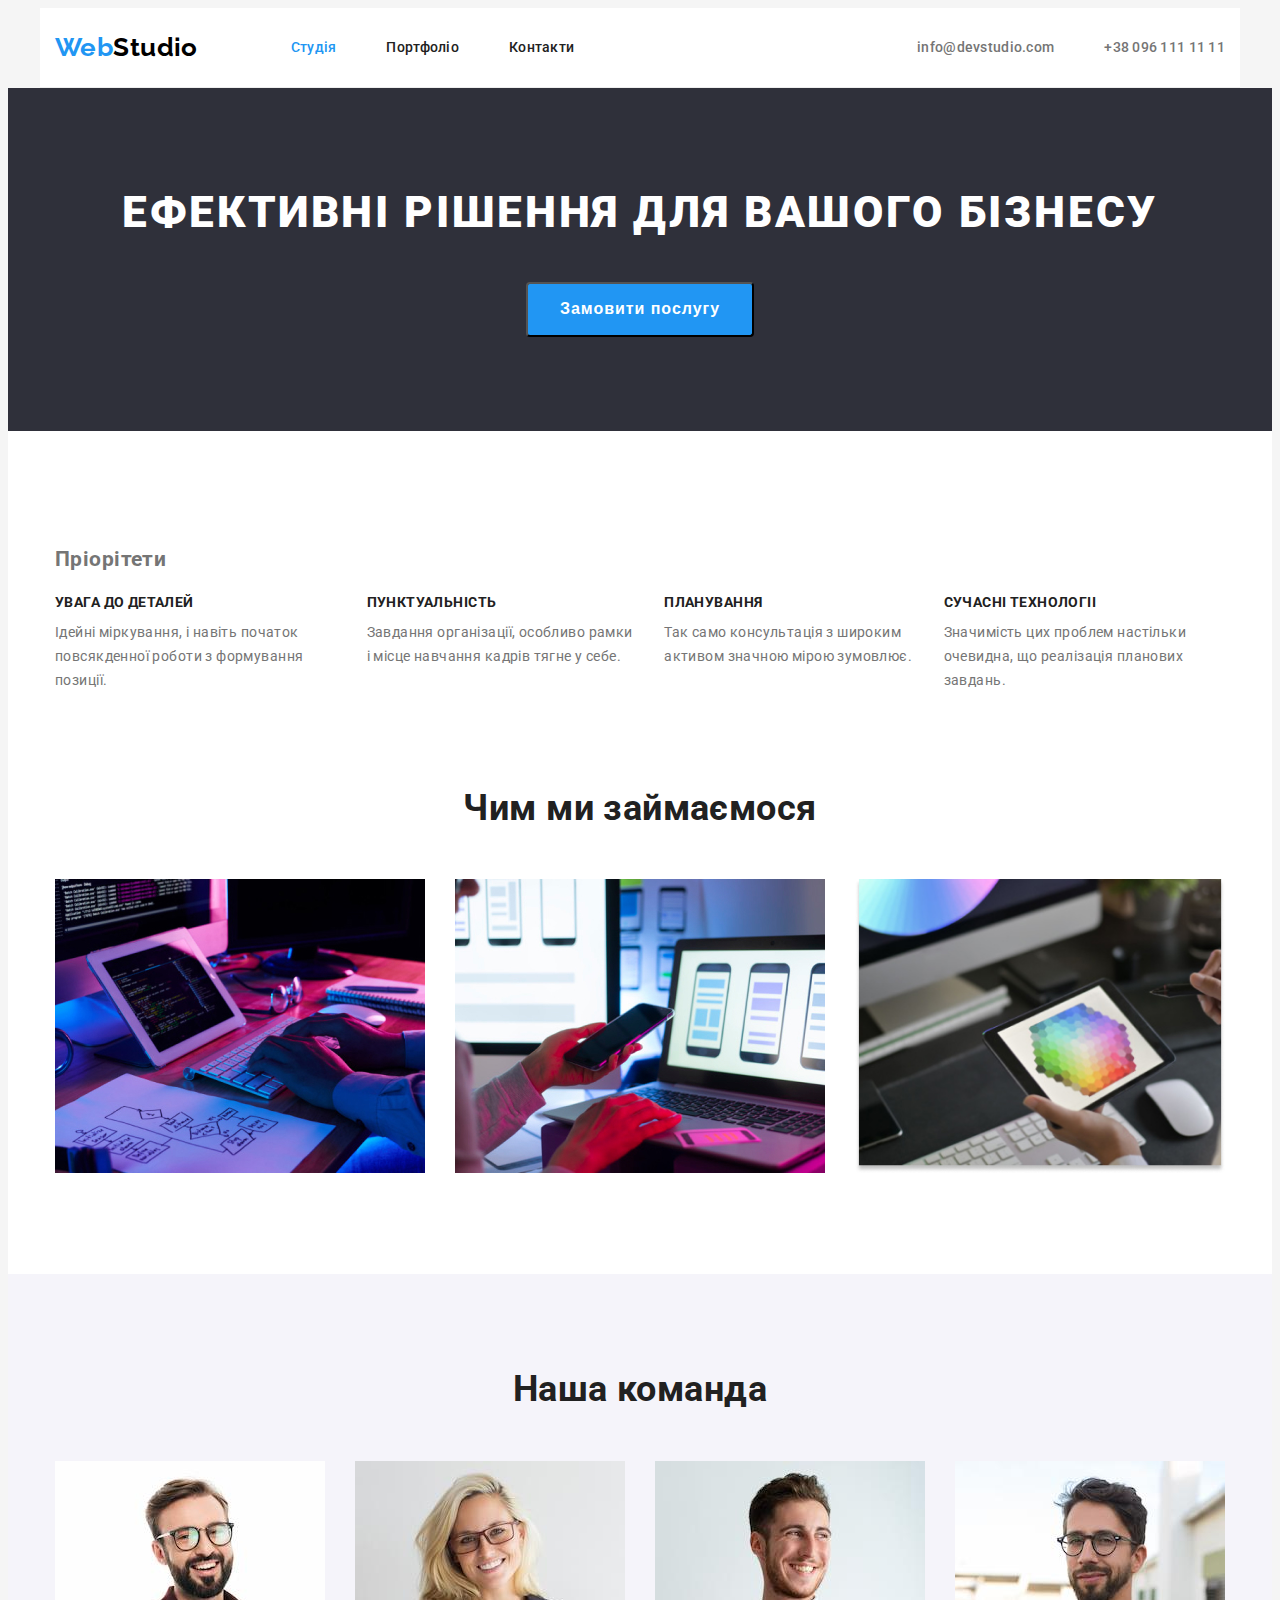
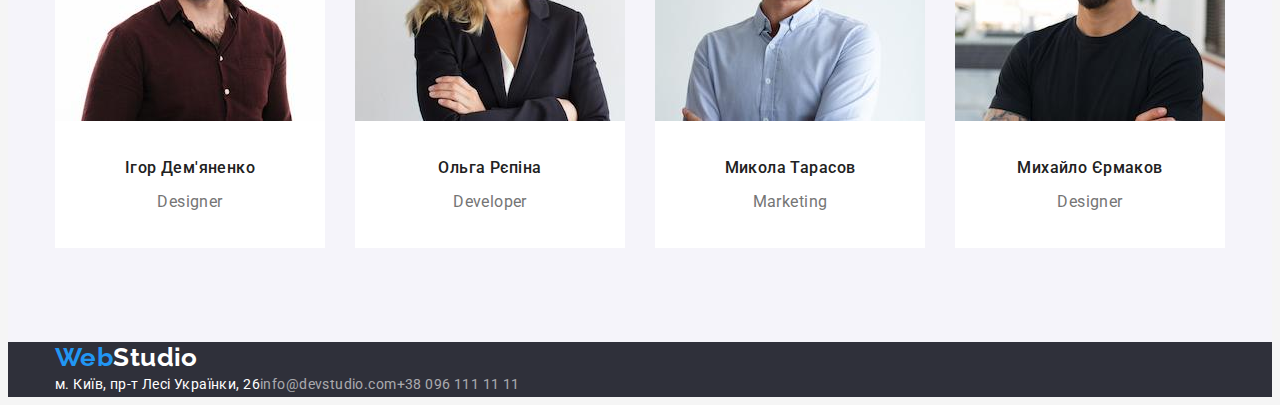
<file: index.html>
<!DOCTYPE html>
<html lang="uk">
<head>
    <meta charset="UTF-8">
    <meta http-equiv="X-UA-Compatible" content="IE=edge">
    <meta name="viewport" content="width=device-width, initial-scale=1.0">
    <title>Студія</title>
<link rel="preconnect" href="https://fonts.googleapis.com">
<link rel="preconnect" href="https://fonts.gstatic.com" crossorigin>
<link href="https://fonts.googleapis.com/css2?family=Raleway:wght@700&family=Roboto:wght@400;500;700;900&display=swap"
    rel="stylesheet">
    <link rel="stylesheet" href="https://cdnjs.cloudflare.com/ajax/libs/modern-normalize/1.1.0/modern-normalize.min.css"
        integrity="sha512-wpPYUAdjBVSE4KJnH1VR1HeZfpl1ub8YT/NKx4PuQ5NmX2tKuGu6U/JRp5y+Y8XG2tV+wKQpNHVUX03MfMFn9Q=="
        crossorigin="anonymous" referrerpolicy="no-referrer" />
    <link rel="stylesheet" href="./portfolio.html">
    <link rel="stylesheet" href="./css/slyles.css">
</head>
<body>
    <header>
        <!--header--> 
        <div class="container header">
            <nav class="nav">
        <a class="logo-link" href="./index.html">Web<span class="logo-header">Studio</span></a>
         <ul class="site-nav list">
            <li class="item"><a class="link current" href="">Студія</a></li>
            <li class="item"><a class="link" href="./portfolio.html">Портфоліо</a></li>
            <li class="item"><a class="link" href="">Контакти</a></li>
        </ul>
        </nav>
        <ul class="contacts list">
        <li class="item"><a class="link" href="mailto:info@devstudio.com">info@devstudio.com</a></li>
        <li class="item"><a class="link" href="tel:+380961111111">+38 096 111 11 11</a></li>
        </ul>
        </div>
    </header>
    <main>
        <!--Main-->
        <section class="section main">
            <div class="container">
            <h1 class="main-title">ЕФЕКТИВНІ РІШЕННЯ ДЛЯ ВАШОГО БІЗНЕСУ</h1>
            <button type="button" class="order">Замовити послугу</button>
            </div>
            </section>
        
          <section class="section basics">
            <div class="container">
            <h2>Пріорітети</h2>
            <ul class="list">
                <li class="list-item"><h3 class="sub-title">УВАГА ДО ДЕТАЛЕЙ</h3>
                    <p class="text">Ідейні міркування, і навіть початок повсякденної роботи з формування позиції.</p>
                </li>
                <li class="list-item">
                    <h3 class="sub-title">ПУНКТУАЛЬНІСТЬ</h3>
                    <p class="text">Завдання організації, особливо рамки і місце навчання кадрів тягне у себе.</p>
                </li>
                <li class="list-item"><h3 class="sub-title">ПЛАНУВАННЯ</h3>
                    <p class="text">Так само консультація з широким активом значною мірою зумовлює.</p>
                </li>
                <li class="list-item"><h3 class="sub-title">СУЧАСНІ ТЕХНОЛОГІІ</h3>
                    <p class="text">Значимість цих проблем настільки очевидна, що реалізація планових завдань.</p>
                </li>
            </ul>
            </div>
        </section>
        <!--Чим ми займаємось-->
        <section class="section work">
            <div class="container">
           <h2 class="title">Чим ми займаємося</h2>
           <ul class="list">
           <li class="img-item"><img src="images/code.jpg" alt="coding" width="370" height ="294"></li>
           <li class="img-item"><img src="images/test.jpg" alt="testing" width="370" height ="294"></li>
           <li class="img-item"><img src="images/design.jpg" alt="design" width="370" height ="294"></li>
            </ul>
            </div>
       </section>
        <!--Наша команда-->
        <section class="section team">
            <div class="container ">
            <h2 class="title">Наша команда</h2>
            <ul class="list">
             <li class="img-item"><img class="image" src="images/img1.jpg" alt="team-member1" width="270" height ="260"/>
               <h3 class="team-name">Ігор Дем'яненко</h3>
               <p class="team-text">Designer</p></li>
        
             <li class="img-item"><img class="image" src="images/img2.jpg" alt="team-member2" width="270" height ="260"/>
               <h3 class="team-name">Ольга Рєпіна</h3>
               <p class="team-text">Developer</p></li>
           
             <li class="img-item"><img class="image" src="images/img3.jpg" alt="team-member3" width="270" height ="260"/>
               <h3 class="team-name">Микола Тарасов</h3>
               <p class="team-text">Marketing</p></li>
            
             <li class="img-item"><img class="image" src="images/img4.jpg" alt="team-member4" width="270" height ="260"/>
               <h3 class="team-name">Михайло Єрмаков</h3>
               <p class="team-text">Designer</p></li>  
             </ul> 
            </div>
        </section>
        
    </main>
    <!--footer-->
    <footer class="footer">
        <div class="container">
<a class="logo-link" href="./index.html">Web<span class="logo-footer">Studio</span></a>
<address><ul class="list">
    <li><a class="address" href="https://www.google.com/maps/place/Lesi+Ukrainky+Blvd,+26,+Kyiv,+02000/@50.4265841,30.5361918,17z/data=!3m1!4b1!4m5!3m4!1s0x40d4cf0e033ecbe9:0x57a4dffefec77da0!8m2!3d50.4265807!4d30.5383858" target="_blank" rel="noopener noreferrer">м. Київ, пр-т Лесі Українки, 26</a>
</li>
   <li class="item"><a class="contacts" href="mailto:info@devstudio.com">info@devstudio.com</a></li>
   <li class="item"><a class="contacts" href="tel:+380961111111">+38 096 111 11 11</a></li>
  </ul class="item"></address>
</div>
    </footer>

</body>
</html>
</file>
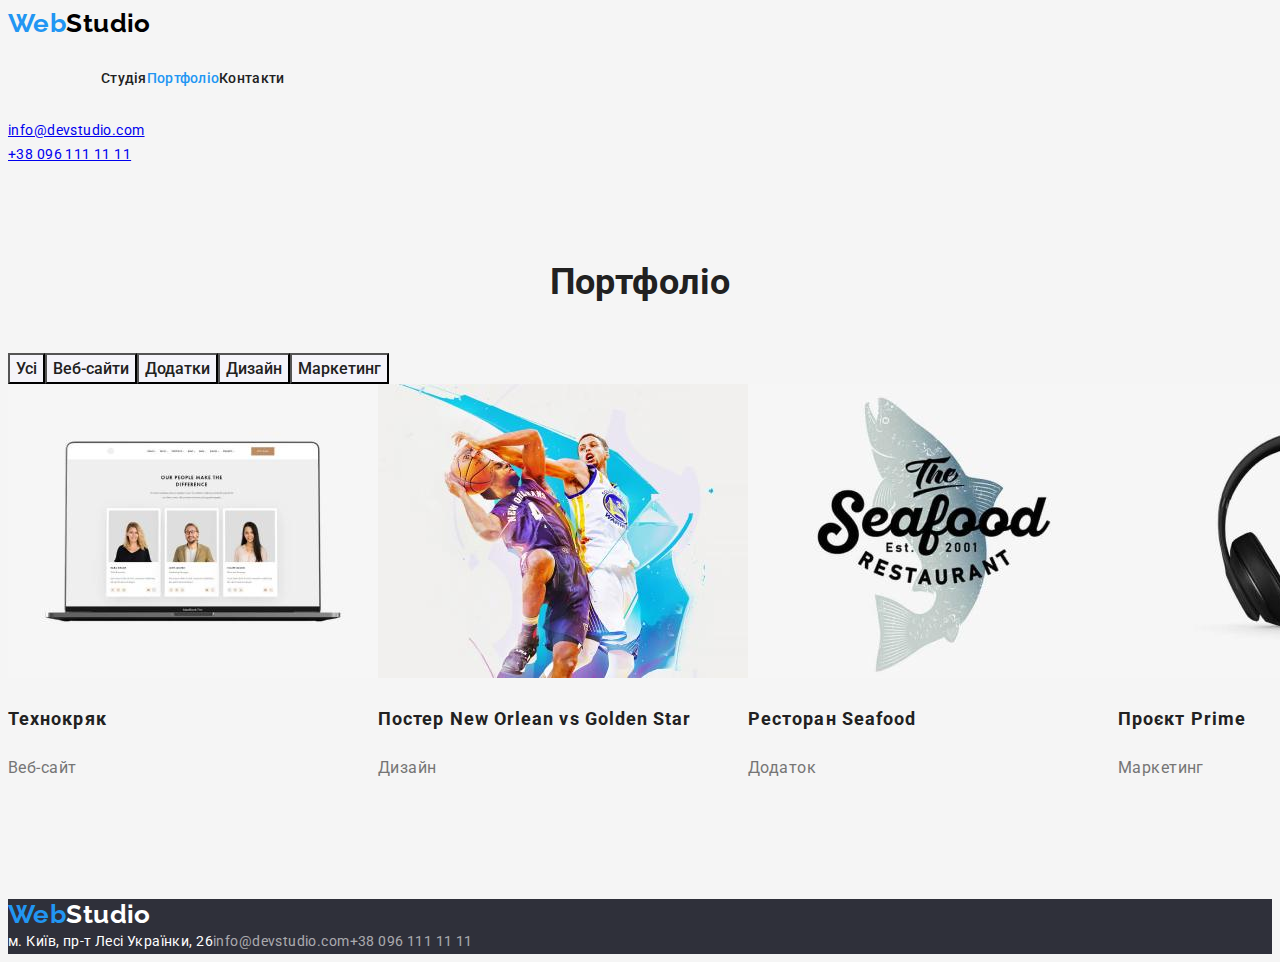
<file: portfolio.html>
<!DOCTYPE html>
<html lang="uk">
<head>
    <meta charset="UTF-8">
    <meta http-equiv="X-UA-Compatible" content="IE=edge">
    <meta name="viewport" content="width=device-width, initial-scale=1.0">
    <title>Портфоліо</title>
    <link rel="preconnect" href="https://fonts.googleapis.com">
    <link rel="preconnect" href="https://fonts.gstatic.com" crossorigin>
    <link href="https://fonts.googleapis.com/css2?family=Raleway:wght@700&family=Roboto:wght@400;500;700;900&display=swap"
        rel="stylesheet">
    <link rel="stylesheet" href="./css/slyles.css">
</head>
<body>
    <header>
        <!--header-->
        <a class="logo-link" href="./index.html">Web<span class="logo-header">Studio</span></a>
        <nav>
            <ul class="site-nav list">
                <li><a class="link" href="./index.html">Студія</a></li>
                <li><a class="link current" href="./portfolio.html">Портфоліо</a></li>
                <li><a class="link" href="">Контакти</a></li>
            </ul>
        </nav>
        <a class="contacts" href="mailto:info@devstudio.com">info@devstudio.com</a>
        <a class="contacts" href="tel:+380961111111">+38 096 111 11 11</a>
    </header>
    <main>
        <section class="section">
            <h1 class="title">Портфоліо</h1>
<ul class="buttons list">
<li><button type="button" class="button">Усі</button></li>
<li><button type="button" class="button">Веб-сайти</button></li>
<li><button type="button" class="button">Додатки</button></li>
<li><button type="button" class="button">Дизайн</button></li>
<li><button type="button" class="button">Маркетинг</button></li>
</ul> 
    <ul class="portfolio list">
        <li><a class="portfolio-link" href=""><img src="images/img5.jpg" alt="website template" width="370" />
            <h2 class="portfolio-title">Технокряк</h2>
            <p class="portfolio-text">Веб-сайт</p></a></li>
        <li><a class="portfolio-link" href=""><img src="images/img6.jpg" alt="design template" width="370" />
        <h2 class="portfolio-title">Постер New Orlean vs Golden Star</h2>
        <p class="portfolio-text">Дизайн</p></a></li>
        <li><a class="portfolio-link" href=""><img src="images/img7.jpg" alt="app template" width="370" />
            <h2 class="portfolio-title">Ресторан Seafood</h2>
            <p class="portfolio-text">Додаток</p></a>
        </li>
        <li><a class="portfolio-link" href=""><img src="images/img8.jpg" alt="marketing template" width="370" />
            <h2 class="portfolio-title">Проєкт Prime</h2>
            <p class="portfolio-text">Маркетинг</p></a>
        </li>
        <li><a class="portfolio-link" href=""><img src="images/img9.jpg" alt="app template" width="370" />
            <h2 class="portfolio-title">Проєкт Boxes</h2>
            <p class="portfolio-text">Додаток</p></a>
        </li>
        <li><a class="portfolio-link" href=""><img src="images/img10.jpg" alt="website template" width="370" />
            <h2 class="portfolio-title">Inspiration has no Borders</h2>
            <p class="portfolio-text">Веб-сайт</p></a>
        </li>
        <li><a class="portfolio-link" href=""><img src="images/img11.jpg" alt="design template" width="370" />
            <h2 class="portfolio-title">Видання Limited Edition</h2>
            <p class="portfolio-text">Дизайн</p></a>
        </li>
        <li><a class="portfolio-link" href=""><img src="images/img12.jpg" alt="marketing template" width="370" />
            <h2 class="portfolio-title">Проєкт LAB</h2>
            <p class="portfolio-text">Маркетинг</p></a>
        </li>
        <li><a class="portfolio-link" href=""><img src="images/img13.jpg" alt="app template" width="370" />
            <h3 class="portfolio-title">Growing Business</h3>
            <p class="portfolio-text">Додаток</p></a>
        </li>
    </ul>
</section>
    </main>
        <footer class="footer">
            <a class="logo-link" href="./index.html">Web<span class="logo-footer">Studio</span></a>
            <address>
                <ul class="list">
                    <li><a class="address"
                            href="https://www.google.com/maps/place/Lesi+Ukrainky+Blvd,+26,+Kyiv,+02000/@50.4265841,30.5361918,17z/data=!3m1!4b1!4m5!3m4!1s0x40d4cf0e033ecbe9:0x57a4dffefec77da0!8m2!3d50.4265807!4d30.5383858"
                            target="_blank" rel="noopener noreferrer">м. Київ, пр-т Лесі Українки, 26</a>
                    </li>
                    <li><a class="contacts" href="mailto:info@devstudio.com">info@devstudio.com</a></li>
                    <li><a class="contacts" href="tel:+380961111111">+38 096 111 11 11</a></li>
                </ul>
            </address>
    </footer> 
</body>
</html>
</file>
<file: css/slyles.css>
html {
  box-sizing: border-box;
}
*,
*::before,
*::after {
  box-sizing: inherit;
}

:root {
  --primary-text-color: #ffffff;
  --title-text-color: #212121;
  --main-text-color: #757575;
  --accent-color: #2196f3;
  --primary-background-color: #2f303a;
}

.list {
  list-style: none;
  display: flex;
  margin: 0;
  padding: 0;
}
body {
  color: var(--main-text-color);
  background-color: #f5f5f5;
  font-family: Roboto, sans-serif;
  line-height: 1.7;
  text-decoration: none;
  font-style: normal;
  font-weight: 400;
  font-size: 14px;
  letter-spacing: 0.03em;
}
.header {
  display: flex;
  align-items: center;
  height: 80px;
  margin-bottom: 0;
  border-bottom: 1px solid #eeeeee;
}
.nav {
  display: flex;
  align-items: center;
}

.logo-link {
  display: block;
  color: var(--accent-color);
  font-family: Raleway;
  font-weight: 700;
  font-size: 26px;
  line-height: 1.2;
  text-decoration: none;
}
.link {
  font-weight: 500;
  line-height: 1.14;
  letter-spacing: 0.02em;
  color: var(--title-text-color);
  text-decoration: none;
}
.logo-header {
  color: #000000;
}

.logo-link {
  display: block;
}
.logo-footer {
  color: var(--primary-text-color);
}
.site-nav {
  display: flex;
  margin-left: 93px;
}
.site-nav > .item {
  margin-left: auto;
}
.site-nav > .item:not(:last-child) {
  margin-right: 50px;
}
.contacts {
  display: flex;
  margin-left: auto;
}
.contacts > .item + .item {
  margin-left: 50px;
}

.site-nav .link {
  color: var(--title-text-color);
}
.contacts .link {
  color: var(--main-text-color);
}
.site-nav .link,
.contacts .link {
  display: block;
  padding-top: 32px;
  padding-bottom: 32px;
}

.site-nav .link:hover,
.site-nav .link:focus,
.contacts .link:hover,
contacts .link:focus {
  color: var(--accent-color);
}
.link.current {
  color: var(--accent-color);
}

.footer .contacts,
.address {
  font-style: normal;
  color: rgba(255, 255, 255, 0.6);
  text-decoration: none;
}

.footer {
  background-color: var(--primary-background-color);
}
.main {
  background-color: var(--primary-background-color);
  text-align: center;
}
.main-title {
  margin-top: 0;
  margin-bottom: 40px;
  font-weight: 900;
  font-size: 44px;
  line-height: 1.37;
  text-align: center;
  letter-spacing: 0.06em;
  text-transform: uppercase;
  color: var(--primary-text-color);
}
.order {
  text-align: center;
  align-items: center;
  padding: 10px 32px;
  border-radius: 4px;
  font-weight: 700;
  font-size: 16px;
  line-height: 1.9;

  letter-spacing: 0.06em;
  color: #ffffff;
  background-color: var(--accent-color);
}
.title {
  margin-top: 0;
  margin-bottom: 50px;
  font-weight: 700;
  font-size: 36px;
  line-height: 1.17;
  text-align: center;
  color: var(--title-text-color);
}
.sub-title {
  margin-bottom: 10px;
  margin-top: 0;

  padding: 0;
  font-weight: 700;
  font-size: 14px;
  line-height: 1.14;
  text-transform: uppercase;
  color: var(--title-text-color);
}
.text {
  margin-top: 0;
  margin-bottom: 0;
}
.img-item:not(last-child) {
  margin-right: 30px;
}
.img-item {
  background-color: #ffffff;
}
.image {
  margin-bottom: 30px;
}
.team-name {
  margin-top: 0;
  margin-bottom: 10px;
}
.team-text {
  margin-top: 0;
  margin-bottom: 30px;
}

.list-item:not(:last-child) {
  margin-right: 30px;
}

.team-name {
  font-weight: 500;
  font-size: 16px;
  line-height: 1.19;
  text-align: center;
  color: var(--title-text-color);
}
.team-text {
  font-size: 16px;
  line-height: 1.9;
  text-align: center;
}
.address {
  color: var(--primary-text-color);
}
.address:hover,
.adress:focus {
  color: var(--accent-color);
}

.button {
  font-weight: 500;
  font-size: 16px;
  line-height: 1.6;
  text-align: center;
  color: var(--title-text-color);
  background-color: #f5f4fa;
  font-family: inherit;
  display: inline-block;
  cursor: pointer;
}
.button:hover,
.button:focus {
  color: var(--primary-text-color);
  background-color: var(--accent-color);
}
.portfolio-title {
  font-weight: 700;
  font-size: 18px;
  line-height: 2;
  letter-spacing: 0.06em;
  color: var(--title-text-color);
}
.portfolio-text {
  font-size: 16px;
  line-height: 1.9;
  color: var(--main-text-color);
}
.portfolio-link {
  text-decoration: none;
}
.section {
  padding-top: 94px;
  padding-bottom: 94px;
}
.section:nth-child(2) {
  padding-bottom: 47px;
}
.section:nth-child(3) {
  padding-top: 47px;
}
.container {
  width: 1200px;
  padding-right: 15px;
  padding-left: 15px;
  margin: 0 auto;
}

.team {
  background-color: #f5f4fa;
}
.header {
  background-color: #ffffff;
}
.section.basics,
.section.work {
  background-color: #ffffff;
}
</file>
